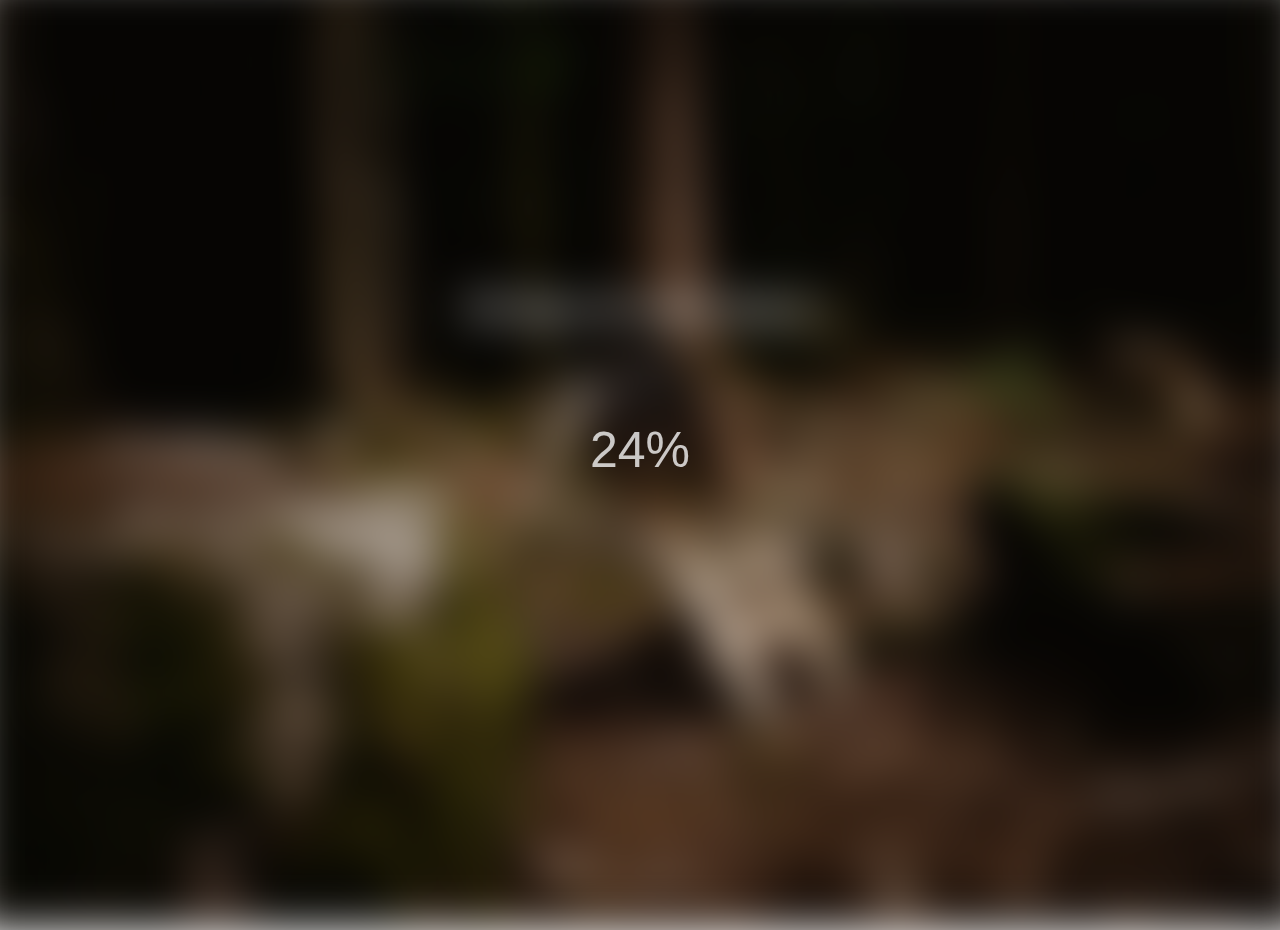
<file: Blurry loading - D5/index.html>
<!DOCTYPE html>
<html lang="en">
<head>
    <meta charset="UTF-8">
    <meta http-equiv="X-UA-Compatible" content="IE=edge">
    <meta name="viewport" content="width=device-width, initial-scale=1.0">
    <link rel="stylesheet" href="https://cdnjs.cloudflare.com/ajax/libs/font-awesome/6.1.1/css/all.min.css" integrity="sha512-KfkfwYDsLkIlwQp6LFnl8zNdLGxu9YAA1QvwINks4PhcElQSvqcyVLLD9aMhXd13uQjoXtEKNosOWaZqXgel0g==" crossorigin="anonymous" referrerpolicy="no-referrer" />
    <link rel="stylesheet" href="style.css">
    
    <title>50 days of code: Day 5</title>
</head>
<body>
    
    <section class="bg"><h1>50 days of code: Day 5</h1></section>
    
    <div class="loading-text">0%</div>

    <script src="script.js"></script>
</body>
</html>
</file>
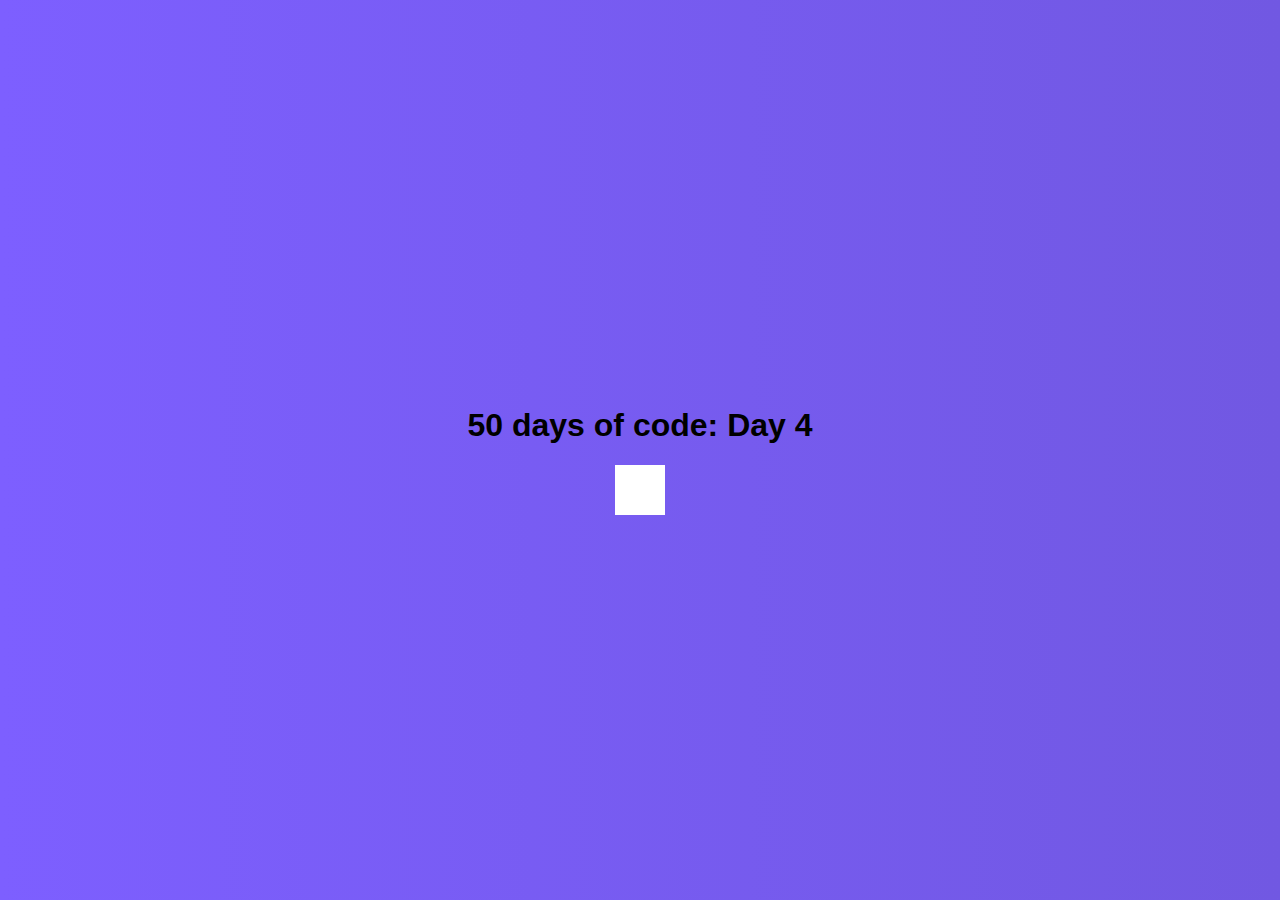
<file: Hidden Search bar - D4/index.html>
<!DOCTYPE html>
<html lang="en">
<head>
    <meta charset="UTF-8">
    <meta http-equiv="X-UA-Compatible" content="IE=edge">
    <meta name="viewport" content="width=device-width, initial-scale=1.0">
    <link rel="stylesheet" href="https://cdnjs.cloudflare.com/ajax/libs/font-awesome/6.1.1/css/all.min.css" integrity="sha512-KfkfwYDsLkIlwQp6LFnl8zNdLGxu9YAA1QvwINks4PhcElQSvqcyVLLD9aMhXd13uQjoXtEKNosOWaZqXgel0g==" crossorigin="anonymous" referrerpolicy="no-referrer" />
    <link rel="stylesheet" href="style.css">
    
    <title>50 days of code: Day 4</title>
</head>

<body>
    <h1>50 days of code: Day 4</h1>

    <div class="search">
        <input class="input" type="text" placeholder="Search...">

        <button class="btn">
            <i class="fas fa-search"></i>
        </button>
    </div>

    <script src="script.js"></script>
</body>
</html>
</file>
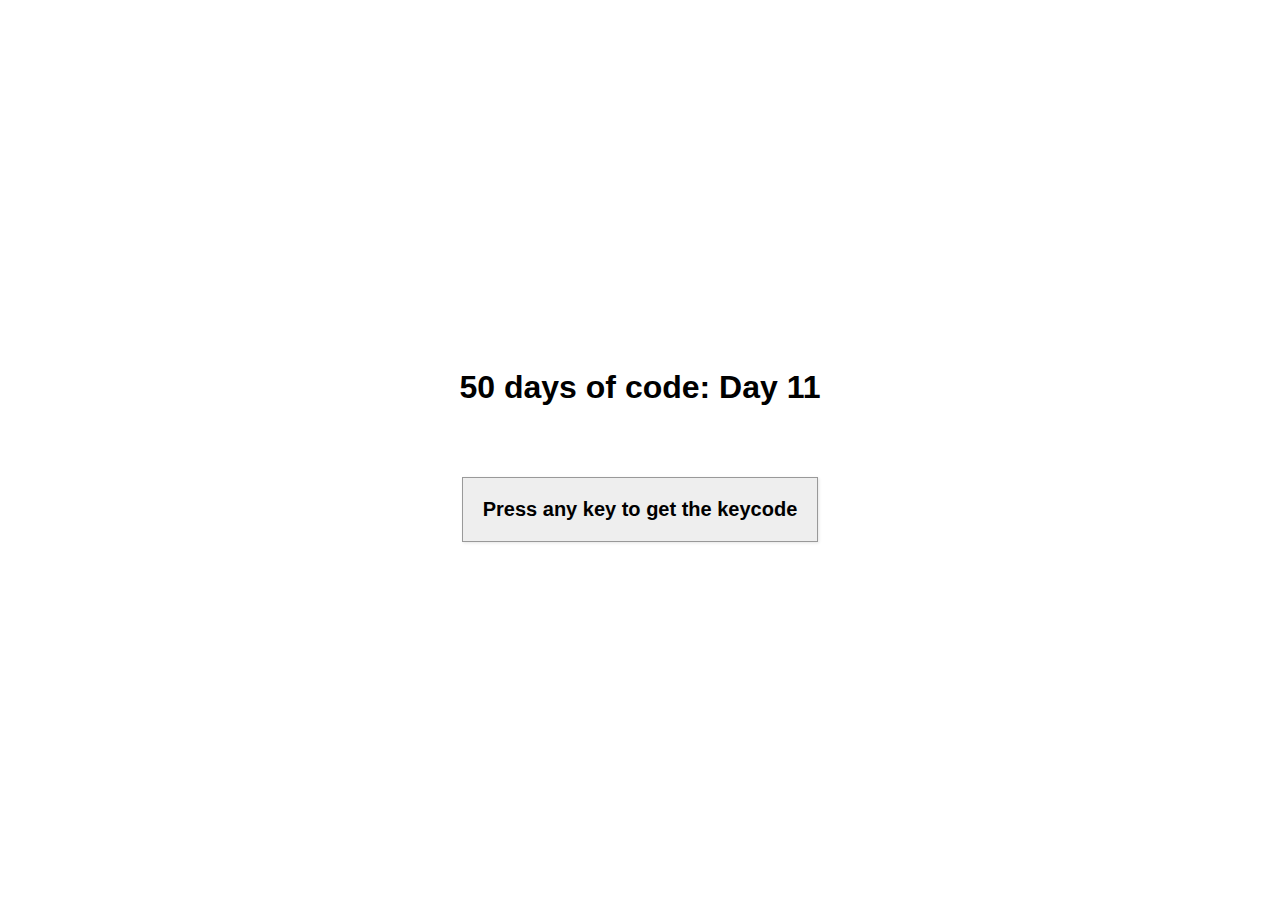
<file: Keycodes - D11/index.html>
<!DOCTYPE html>
<html lang="en">
<head>
    <meta charset="UTF-8">
    <meta http-equiv="X-UA-Compatible" content="IE=edge">
    <meta name="viewport" content="width=device-width, initial-scale=1.0">
    <link rel="stylesheet" href="style.css">
    
    <title>Day 11</title>
</head>
<body>
    <h1>50 days of code: Day 11</h1>
    <div id="insert">
        <div class="key">
            Press any key to get the keycode
        </div>
    </div>

    <script src="script.js"></script>
</body>
</html>
</file>
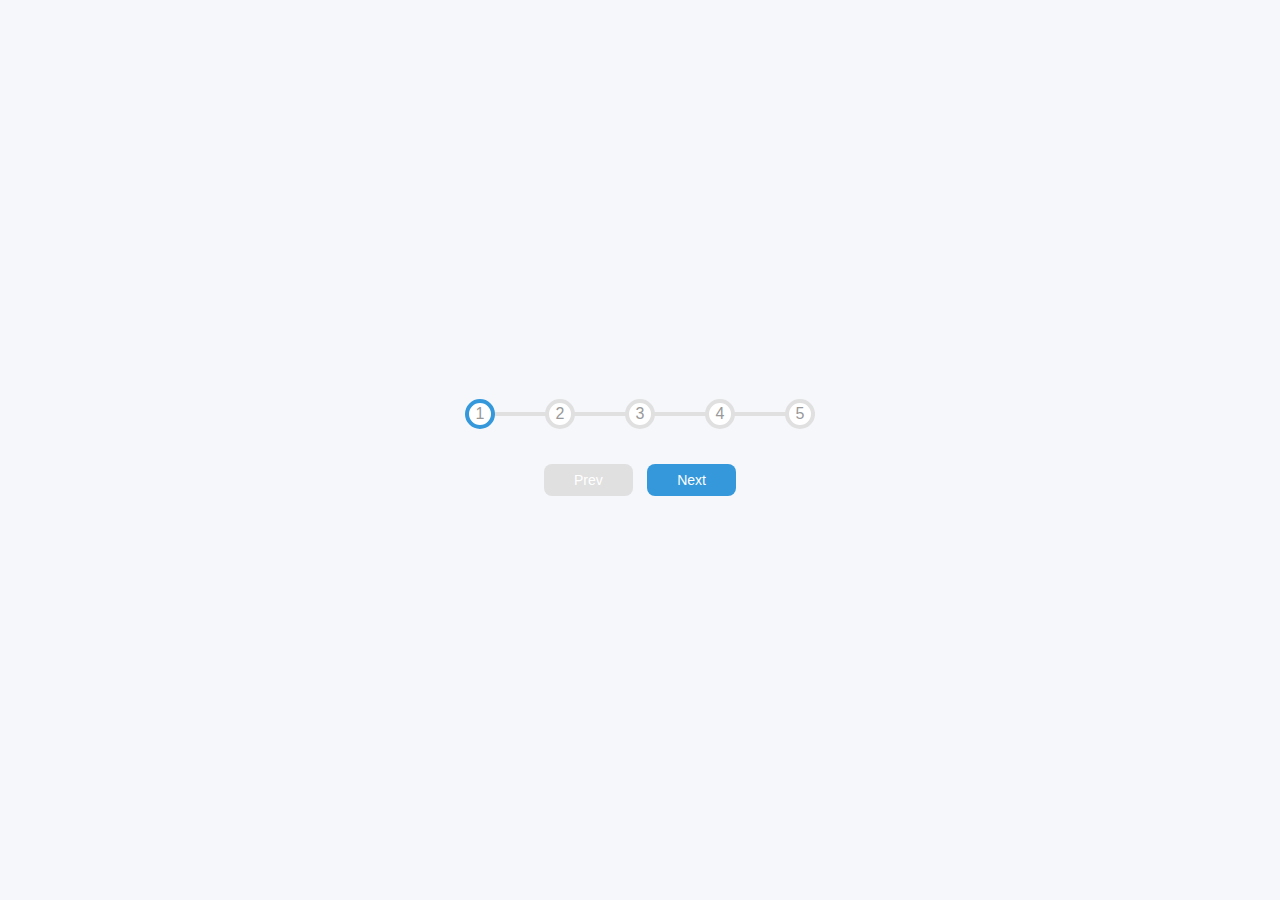
<file: Progress bar - D2/index.html>
<!DOCTYPE html>
<html lang="en">
<head>
    <meta charset="UTF-8">
    <meta http-equiv="X-UA-Compatible" content="IE=edge">
    <meta name="viewport" content="width=device-width, initial-scale=1.0">
    <link rel="stylesheet" href="style.css">
    
    <title>Progress bar</title>
</head>
<body>
    <!-- <h1>50 days of code: Day 2</h1> -->

    <div class="container">
        <div class="progress-container">
            <div class="progress" id="progress"></div>
            <div class="circle active">1</div>
            <div class="circle">2</div>
            <div class="circle">3</div>
            <div class="circle">4</div>
            <div class="circle">5</div>
        </div>

        <button class="btn" id="prev" disabled>Prev</button>
        <button class="btn" id="next">Next</button>
    </div>

    <script src="script.js"></script>
</body>
</html>
</file>
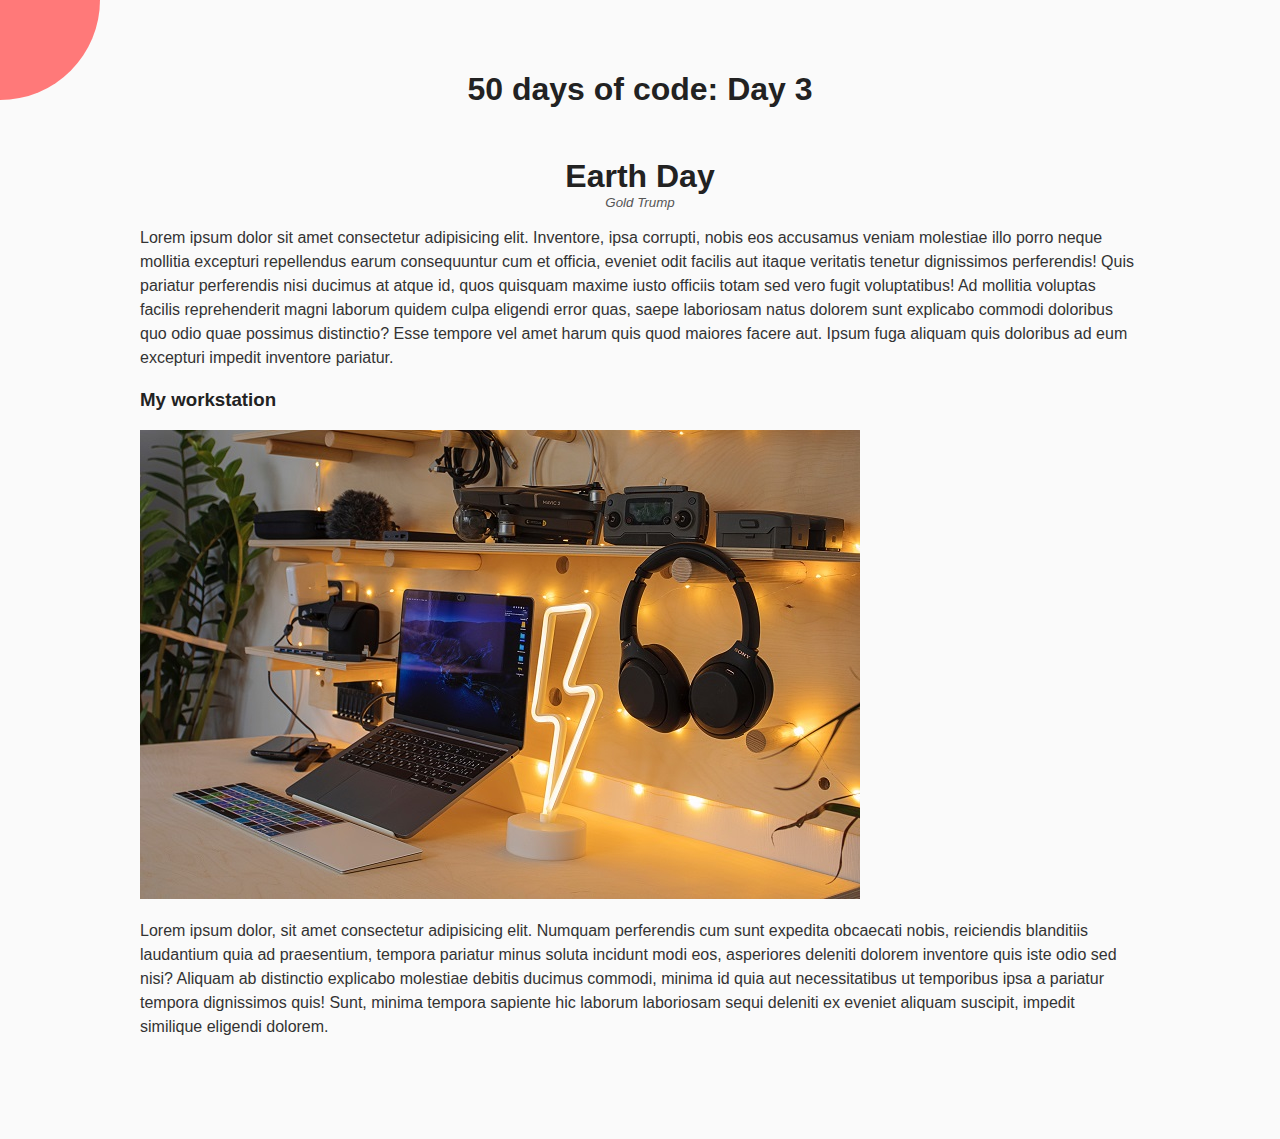
<file: Rotating Nav - D3/index.html>
<!DOCTYPE html>
<html lang="en">
<head>
    <meta charset="UTF-8">
    <meta http-equiv="X-UA-Compatible" content="IE=edge">
    <meta name="viewport" content="width=device-width, initial-scale=1.0">
    <link rel="stylesheet" href="https://cdnjs.cloudflare.com/ajax/libs/font-awesome/6.1.1/css/all.min.css" integrity="sha512-KfkfwYDsLkIlwQp6LFnl8zNdLGxu9YAA1QvwINks4PhcElQSvqcyVLLD9aMhXd13uQjoXtEKNosOWaZqXgel0g==" crossorigin="anonymous" referrerpolicy="no-referrer" />
    <link rel="stylesheet" href="style.css">
    
    <title>50 days of code</title>
</head>
<body>

    <div class="container">
        <h1>50 days of code: Day 3</h1>


        <div class="circle-container">
            <div class="circle">
                <button id="close">
                    <i class="fa-solid fa-square-xmark"></i>
                </button>
                <button id="open">
                    <i class="fas fa-bars"></i>
                </button>
            </div>
        </div>

        <div class="content">
            <h1>Earth Day</h1>
            <small>Gold Trump</small>
            <p>Lorem ipsum dolor sit amet consectetur adipisicing elit. Inventore, ipsa corrupti, nobis eos accusamus veniam molestiae illo porro 
                neque mollitia excepturi repellendus earum consequuntur cum et officia, eveniet odit facilis aut itaque veritatis tenetur dignissimos perferendis! 
                Quis pariatur perferendis nisi ducimus at atque id, quos quisquam maxime iusto officiis totam sed vero fugit voluptatibus! 
                Ad mollitia voluptas facilis reprehenderit magni laborum quidem culpa eligendi error quas, saepe laboriosam natus dolorem sunt 
                explicabo commodi doloribus quo odio quae possimus distinctio? Esse tempore vel amet harum quis quod maiores facere aut. 
                Ipsum fuga aliquam quis doloribus ad eum excepturi impedit inventore pariatur.
            </p>
            <h3>My workstation</h3>
            <img src="img/img1.jpg" alt="Workplace" >
            <!-- https://unsplash.com/photos/VS-WRkyuax4 -->
            <p>Lorem ipsum dolor, sit amet consectetur adipisicing elit. Numquam perferendis cum sunt expedita obcaecati nobis, 
                reiciendis blanditiis laudantium quia ad praesentium, tempora pariatur minus soluta incidunt modi eos, asperiores
                 deleniti dolorem inventore quis iste odio sed nisi? Aliquam ab distinctio explicabo molestiae debitis ducimus commodi,
                  minima id quia aut necessitatibus ut temporibus ipsa a pariatur tempora dignissimos quis! Sunt, minima tempora sapiente
                   hic laborum laboriosam sequi deleniti ex eveniet aliquam suscipit, impedit similique eligendi dolorem.
                </p>
        </div>
    </div>

    <nav>
        <ul>    
            <li><i class="fa-solid fa-house"></i> Home</li>
            <li><i class="fa-solid fa-user-secret"></i> About</li>
            <li><i class="fa-solid fa-envelope"></i> Contact</li>
            <!-- <li><i class="fa-solid fa-code"></i> Skills</li>
            <li><i class="fa-solid fa-file-pen"></i> Sample</li> -->
        </ul>
    </nav>

    <script src="script.js"></script>
</body>
</html>
</file>
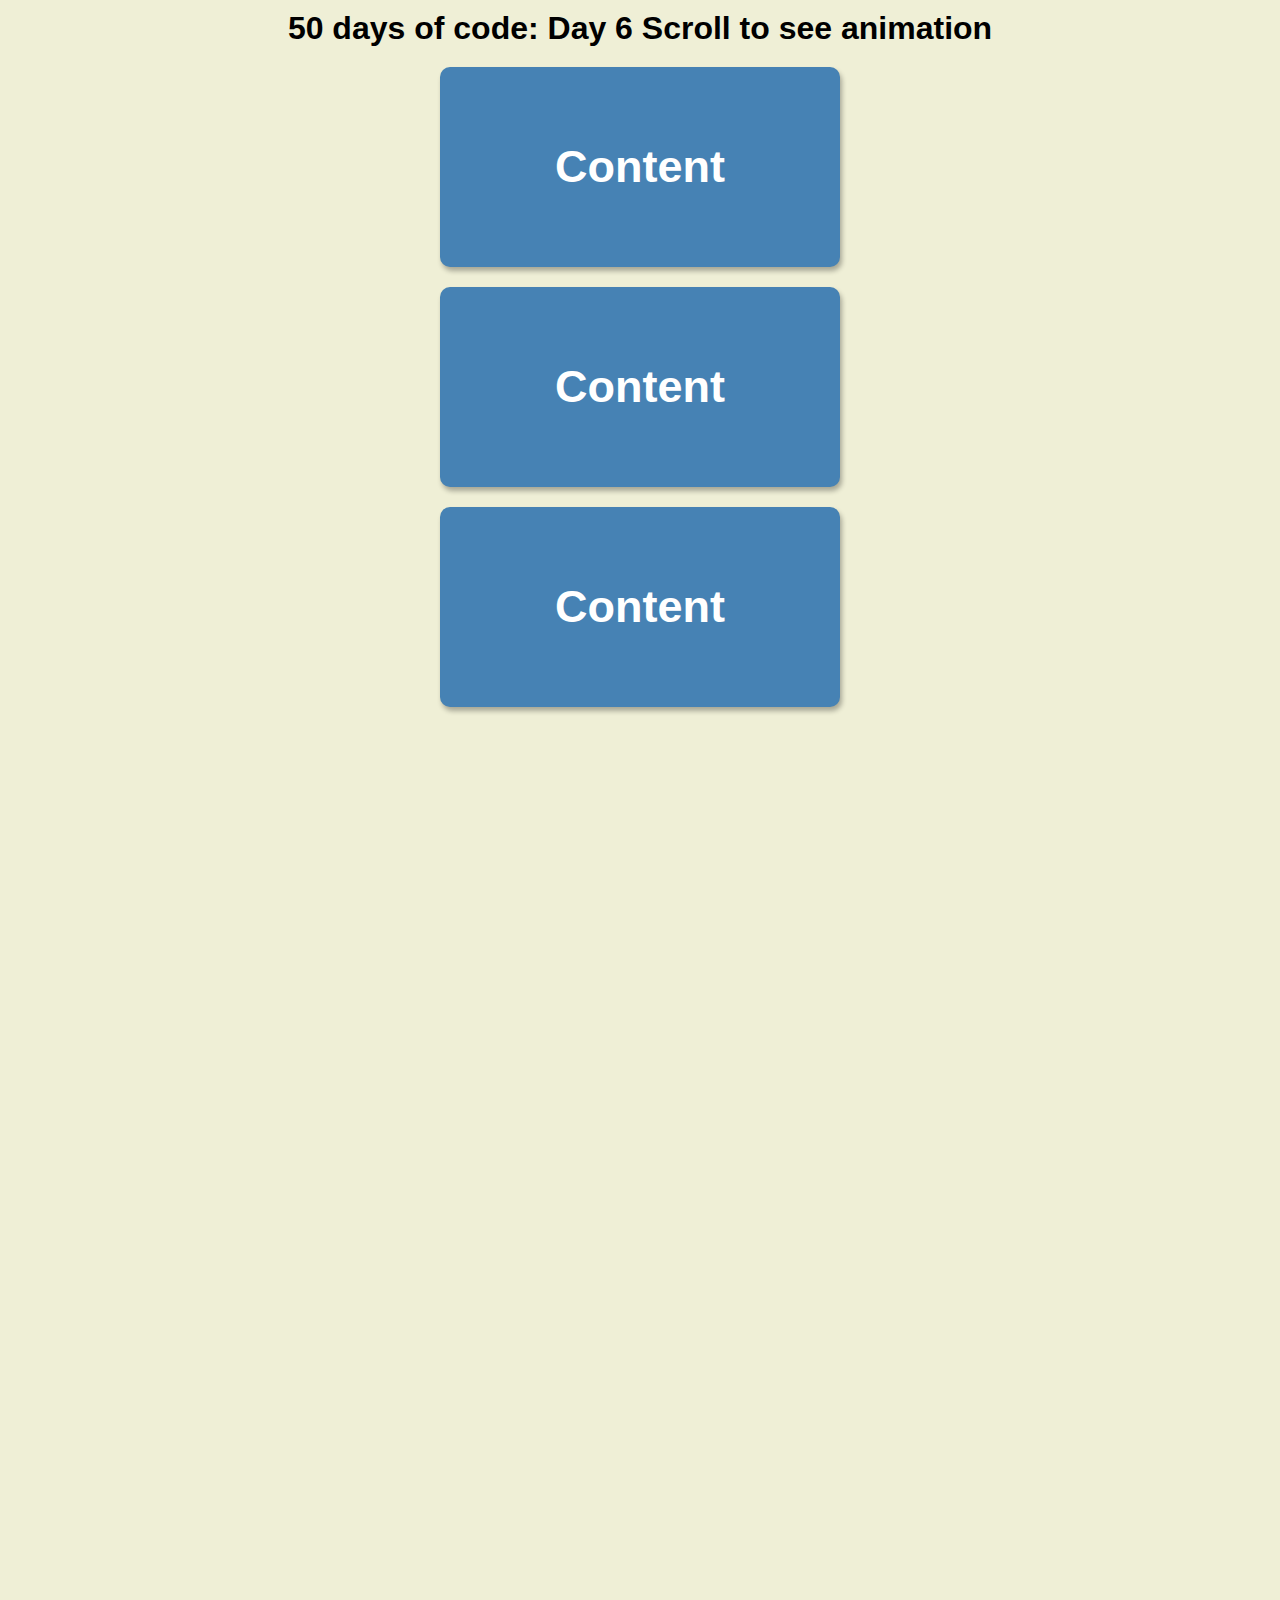
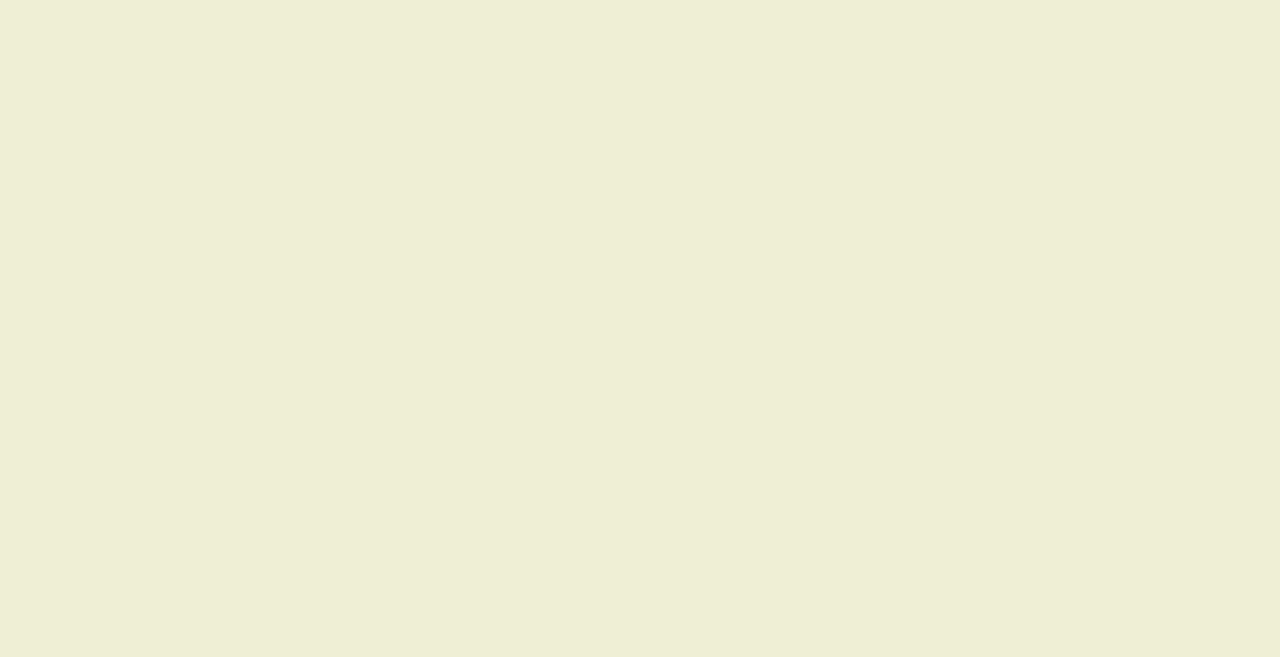
<file: Scroll animation - D6/index.html>
<!DOCTYPE html>
<html lang="en">
<head>
    <meta charset="UTF-8">
    <meta http-equiv="X-UA-Compatible" content="IE=edge">
    <meta name="viewport" content="width=device-width, initial-scale=1.0">
    <link rel="stylesheet" href="style.css">
    
    <title>50 days of code: Day 6</title>
</head>
<body>
    
    <h1>50 days of code: Day 6 Scroll to see animation</h1>

    <div class="box"><h2>Content</h2></div>
    <div class="box"><h2>Content</h2></div>
    <div class="box"><h2>Content</h2></div>
    <div class="box"><h2>Content</h2></div>
    <div class="box"><h2>Content</h2></div>
    <div class="box"><h2>Content</h2></div>
    <div class="box"><h2>Content</h2></div>
    <div class="box"><h2>Content</h2></div>
    <div class="box"><h2>Content</h2></div>
    <div class="box"><h2>Content</h2></div>

    <script src="script.js"></script>
</body>
</html>
</file>
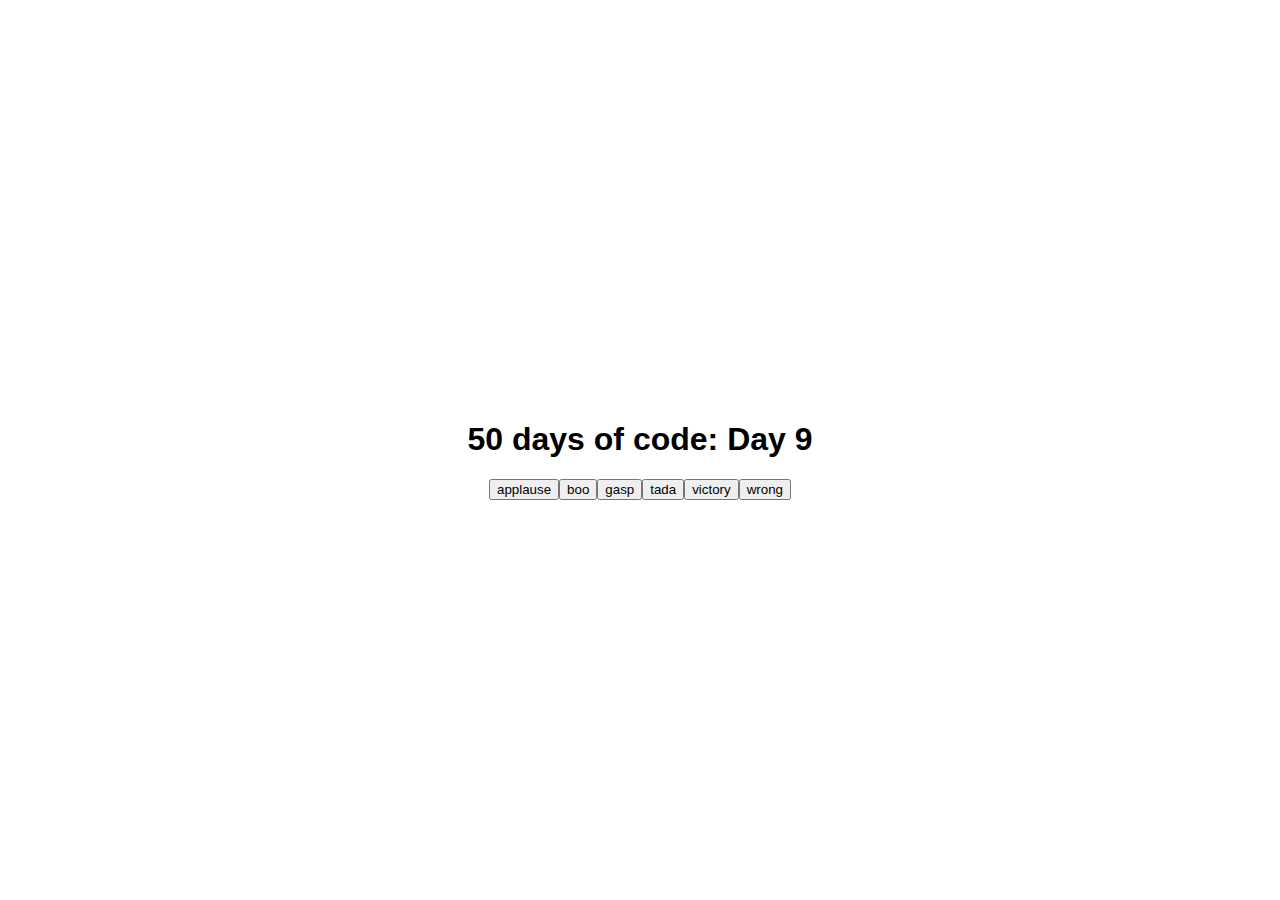
<file: Sound board - D9/index.html>
<!DOCTYPE html>
<html lang="en">
<head>
    <meta charset="UTF-8">
    <meta http-equiv="X-UA-Compatible" content="IE=edge">
    <meta name="viewport" content="width=device-width, initial-scale=1.0">
    <link rel="stylesheet" href="style.css">
    
    <title>50 days of code: Day 9</title>
</head>
<body>
    <h1>50 days of code: Day 9</h1>

    <audio id="applause" src="sounds/applause.mp3"></audio>
    <audio id="boo" src="sounds/boo.mp3"></audio>
    <audio id="gasp" src="sounds/gasp.mp3"></audio>
    <audio id="tada" src="sounds/tada.mp3"></audio>
    <audio id="victory" src="sounds/victory.mp3"></audio>
    <audio id="wrong" src="sounds/wrong.mp3"></audio>

    <div id="buttons"></div>

    <script src="script.js"></script>
</body>
</html>
</file>
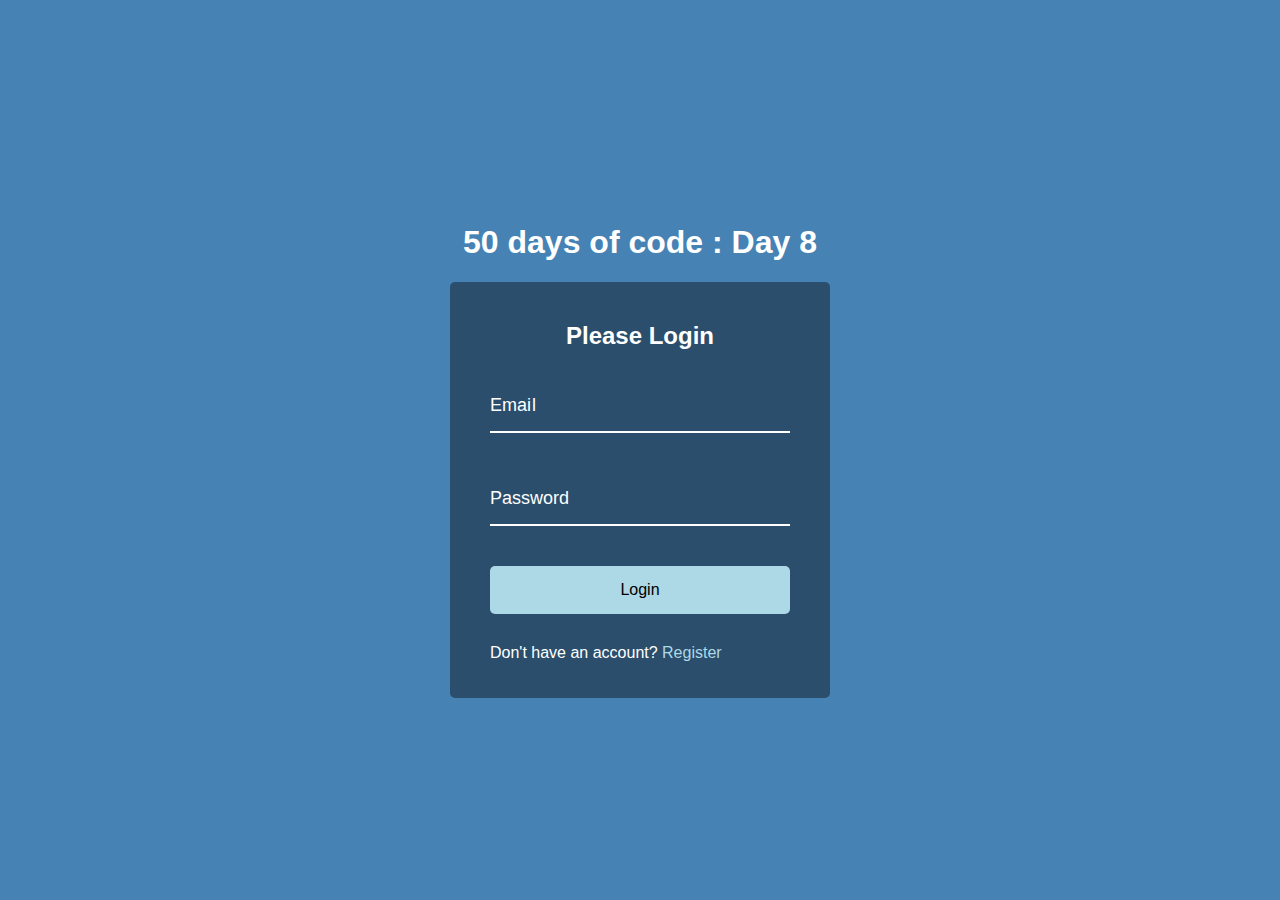
<file: Wave form animation - D8/index.html>
<!DOCTYPE html>
<html lang="en">
<head>
    <meta charset="UTF-8">
    <meta http-equiv="X-UA-Compatible" content="IE=edge">
    <meta name="viewport" content="width=device-width, initial-scale=1.0">
    <link rel="stylesheet" href="style.css">
    
    <title>50 days of code : Day 8</title>
</head>
<body>
    <h1>50 days of code : Day 8</h1>

    <div class="container">
        <h2>Please Login</h2>

        <form action="">
            <div class="form-control">
                <input type="text" required>
                <label>Email</label>
            </div>

            <div class="form-control">
                <input type="password" required>
                <label>Password</label>
            </div>

            <button class="btn">Login</button>

            <p class="text">Don't have an account? <a href="#">Register</a> </p>
        </form>
    </div>

    <script src="script.js"></script>
</body>
</html>
</file>
<file: Blurry loading - D5/style.css>
@import url('https://fonts.goggleapis.com/css?family=Ubuntu');

*{
    box-sizing: border-box;
}

body{
    font-family: 'Ubuntu', 'Segoe UI', Tahoma, Geneva, Verdana, sans-serif;
    display: flex;
    flex-direction: column;
    align-items: center;
    justify-content: center;
    height: 100vh;
    overflow: hidden;
    margin: 0;
}

.bg{
    background: url('./img/img3.jpg') no-repeat center center/cover;
    position: absolute;
    top: -30px;
    left: -30px;
    width: calc(100vw + 60px);
    height: calc(100vh + 60px);
    z-index: -1;
    filter: blur(0px);
}

h1{
    position: relative;
    color: #fff;
    display: flex;
    align-items: center;
    justify-content: center;
    margin: 20rem;
}

.loading-text{
    font-size: 50px;
    color: #fff;
}
</file>
<file: Hidden Search bar - D4/style.css>
@import url('https://fonts.goggleapis.com/css2?family=Roboto:wght@400;700&display=swap');

*{
    box-sizing: border-box;
}

body{
    background-image: linear-gradient(90deg, #7d5fff, #7158e2);
    font-family: 'Roboto', 'Segoe UI', Tahoma, Geneva, Verdana, sans-serif;
    display: flex;
    flex-direction: column;
    align-items: center;
    justify-content: center;
    height: 100vh;
    overflow: hidden;
    margin: 0;
}

.search{
    position: relative;
    height: 50px;
}

.search .input{
    background-color: #fff;
    border: 0;
    font-size: 20px;
    padding: 10px;
    height: 50px;
    width: 50px;
    transition: width 0.3s ease;
}

.btn{
    background-color: #fff;
    border: 0;
    cursor: pointer;
    font-size: 24px;
    position: absolute;
    top: 0;
    left: 0;
    height: 50px;
    width: 50px;
    transition: transform 0.3s ease;
}

.btn:focus, input:focus{
    outline: none;
}

.search.active .input{
    width: 200px;
}

.search.active .btn{
    transform: translateX(198px);
}
</file>
<file: Keycodes - D11/style.css>
@import url('https://fonts.goggleapis.com/css2?family=Roboto:wght@400;700&display=swap');

*{
    box-sizing: border-box;
}

body{
    background-color: e1e1e1;
    font-family: 'Roboto', sans-serif;
    display: flex;
    flex-direction: column;
    align-items: center;
    justify-content: center;
    text-align: center;
    height: 100vh;
    overflow: hidden;
    margin: 0;
}

.key{
    border: 1px solid #999;
    background-color: #eee;
    box-shadow: 1px 1px 3px rgba(0, 0, 0, 0.1);
    display: inline-flex;
    align-items: center;
    font-size: 20px;
    font-weight: bold;
    padding: 20px;
    flex-direction: column;
    margin: 10px;
    min-width: 150px;
    position: relative;
    margin-top: 50px;
}

.key small{
    position: absolute;
    top: -25px;
    left: 10;
    text-align: center;
    width: 100%;
    color: #555;
    font-size: 14px;
}
</file>
<file: Progress bar - D2/style.css>
@import url('https://fonts.goggleapis.com/css?Muli&display=swap');

:root{
    --line-border-fill: #3498db;
    --line-border-empty: #e0e0e0;
}

*{
    box-sizing: border-box;
}

body{
    background-color: #f6f7fb;
    font-family: 'Muli', 'Segoe UI', Tahoma, Geneva, Verdana, sans-serif;
    display: flex;
    align-items: center;
    justify-content: center;
    height: 100vh;
    overflow: hidden;
    margin: 0;
}

.container{
    text-align: center;
}

.progress-container{
    display: flex;
    justify-content: space-between;
    position: relative;
    margin-bottom: 30px;
    max-width: 100%;
    width: 350px;
}

.progress-container::before{
    content: "";
    background-color: var(--line-border-empty);
    position: absolute;
    top: 50%;
    left: 0;
    transform: translateY(-50%);
    height: 4px;
    width: 100%;
    z-index: -1;
}

.progress{
    background-color: var(--line-border-fill);
    position: absolute;
    top: 50%;
    left: 0;
    transform: translateY(-50%);
    height: 4px;
    width: 0%;
    z-index: -1;
    transition: 0.4s ease;
}

.circle{
    background-color: #fff;
    color: #999;
    display: flex;
    align-items: center;
    justify-content: center;
    height: 30px;
    width: 30px;
    border-radius: 50%;
    border: 4px solid var(--line-border-empty);
    transition: 0.4s ease;
}

.circle.active{
    border-color: var(--line-border-fill);
}

.btn{
    background-color: var(--line-border-fill);
    color: #fff;
    border: 0;
    border-radius: 8px;
    cursor: pointer;
    font-family: inherit;
    padding: 8px 30px;
    margin: 5px;
    font-size: 14px;
}

.btn:active{
    transform: scale(0.98);
}

.btn:focus{
    outline: 0;
}

.btn:disabled{
    background-color: var(--line-border-empty);
    cursor: not-allowed;
}
</file>
<file: Rotating Nav - D3/style.css>
@import url('https://fonts.goggleapis.com/css?family=Lato:wght@400;700&display=swap');

*{
    box-sizing: border-box;
}

body{
    font-family: 'Lato', 'Segoe UI', Tahoma, Geneva, Verdana, sans-serif;
    background-color: #333;
    color: #222;
    overflow-x: hidden;
    margin: 0;
}

h1, small{
    display: flex;
    align-items: center;
    justify-content: center;
    /* margin-bottom: 50px; */
}

.container{
    background-color: #fafafa;
    transform-origin: top left;
    transition: transform 0.5s linear;
    width: 100vw;
    min-height: 100vh;
    padding: 50px;
}

.container.show-nav{
    transform: rotate(-20deg);
}

.circle-container{
    position: fixed;
    top: -100px;
    left: -100px;
}

.circle{
    background-color: #ff7979;
    height: 200px;
    width: 200px;
    border-radius: 50%;
    position: relative;
    transition: transform 0.5s linear;
}

.container.show-nav .circle{
    transform: rotate(-70deg);
}

.circle button{
    cursor: pointer;
    position: absolute;
    top: 50%;
    left: 50%;
    height: 100px;
    background: transparent;
    border: 0;
    font-size: 26px;
    color: #fff;
}

.circle button:focus{
    outline: none;
}

.circle button#open{
    left: 60%;
}

.circle button#close{
    top: 60%;
    transform: rotate(90deg);
    transform-origin: top left;
}

.container.show-nav + nav li {
    transform: translateX(0);
    transition-delay: 0.3s;
}

nav {
    position: fixed;
    bottom: 40px;
    left: 0;
    z-index: 100;
}

nav ul{
    list-style-type: none;
    padding-left: 30px;
}

nav ul li{
    text-transform: uppercase;
    color: #fff;
    margin: 40px 0;
    transform: translateX(-100%);
    transition: transform 0.5s ease-in;
}

nav ul li i{
    font-size: 20px;
    margin-right: 10px;
}

nav ul li + li{
    margin-left: 15px;
    transform: translateX(-150%);
}

nav ul li + li + li{
    margin-left: 30px;
    transform: translateX(-200%);
}

.content img{
    max-width: 100%;
}

.content{
    max-width: 1000px;
    margin: 50px auto;
}

.content h1{
    margin: 0;
}

.content small{
    color: #555;
    font-style: italic;
}
.content p{
    color: #333;
    line-height: 1.5;
}
</file>
<file: Scroll animation - D6/style.css>
@import url('https://fonts.goggleapis.com/css?family=Ubuntu');

*{
    box-sizing: border-box;
}

body{
    background-color: #efefd6;
    font-family: 'Ubuntu', 'Segoe UI', Tahoma, Geneva, Verdana, sans-serif;
    display: flex;
    flex-direction: column;
    align-items: center;
    justify-content: center;
    margin: 0;
    overflow-x: hidden;
}

h1{
    margin: 10px;
}

.box{
    background-color: steelblue;
    color: #fff;
    display: flex;
    align-items: center;
    justify-content: center;
    width: 400px;
    height: 200px;
    margin: 10px;
    border-radius: 10px;
    box-shadow: 2px 4px 5px rgba(0, 0, 0, 0.3);
    transform: translateX(400%);
    transition: transform 0.4s ease;
}

.box:nth-of-type(even){
    transform: translateX(-400%);
}

.box.show{
    transform: translateX(0);
}

.box h2{
    font-size: 45px;
}
</file>
<file: Sound board - D9/style.css>
@import url('https://fonts.goggleapis.com/css2?family=Roboto:wght@400;700&display=swap');

*{
    box-sizing: border-box;
}

body{
    font-family: 'Roboto', 'Segoe UI', Tahoma, Geneva, Verdana, sans-serif;
    display: flex;
    flex-direction: column;
    align-items: center;
    justify-content: center;
    height: 100vh;
    overflow: hidden;
    margin: 0;
}
</file>
<file: Wave form animation - D8/style.css>
@import url('https://fonts.goggleapis.com/css?family=Muli&display=swap');

*{
    box-sizing: border-box;
}

body{
    background-color: steelblue;
    color: #fff;
    font-family: 'Muli', 'Segoe UI', Tahoma, Geneva, Verdana, sans-serif;
    display: flex;
    flex-direction: column;
    align-items: center;
    justify-content: center;
    height: 100vh;
    overflow: hidden;
    margin: 0;
}

.container{
    background-color: rgba(0, 0, 0, 0.4);
    padding: 20px 40px;
    border-radius: 5px;
}

.container h2{
    text-align: center;
    margin-bottom: 30px;
}

.container a{
    text-decoration: none;
    color: lightblue;
}

.btn{
    cursor: pointer;
    display: inline-block;
    width: 100%;
    background-color: lightblue;
    padding: 15px;
    font-family: inherit;
    font-size: 16px;
    border: 0;
    border-radius: 5px;
}

.btn:active{
    transform: scale(0.98);
}
.text{
    margin-top: 30px;
}

.form-control{
    position: relative;
    margin: 20px 0 40px;
    width: 300px;
}

.form-control input{
    background-color: transparent;
    border: 0;
    border-bottom: 2px #fff solid;
    display: block;
    width: 100%;
    padding: 15px 0;
    font-size: 18px;
    color: #fff;
}

.form-control input:focus, .form-control input:valid, .btn:focus{
    outline: 0;
    border-bottom-color: lightblue;
}

.form-control label{
    position: absolute;
    top: 15px;
    left: 0;
}

.form-control label span{
    display: inline-block;
    font-size: 18px;
    min-width: 5px;
    transition: 0.3s cubic-bezier(0.68, -0.55, 0.265, 1.55);
}

.form-control input:focus + label span,
.form-control input:valid + label span{
    color: lightblue;
    transform: translateY(-30px);
}
</file>
